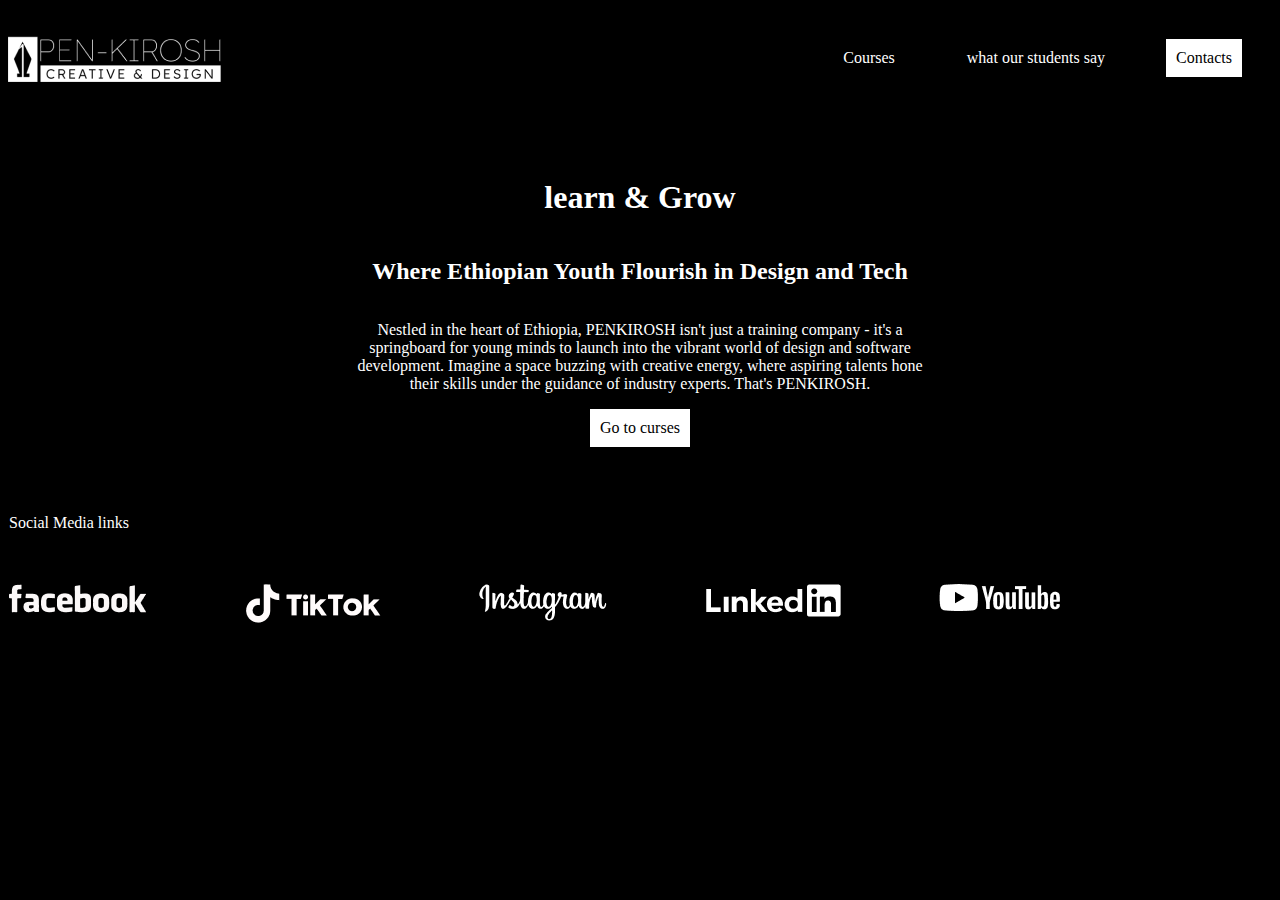
<file: class two/index.html>
<!DOCTYPE html>
<html lang="en">

<head>
    <meta charset="UTF-8">
    <meta name="viewport" content="width=device-width, initial-scale=1.0">
    <title>pen kirosh</title>
    <link rel="stylesheet" href="style.css">
    <link rel="preconnect" href="https://fonts.googleapis.com">
    <link rel="preconnect" href="https://fonts.gstatic.com" crossorigin>
    <link
        href="https://fonts.googleapis.com/css2?family=Poppins:ital,wght@0,100;0,200;0,300;0,400;0,500;0,600;0,700;0,800;0,900;1,100;1,200;1,300;1,400;1,500;1,600;1,700;1,800;1,900&display=swap"
        rel="stylesheet">
</head>

<body>
    <nav class="first-nav"> <img src="asset/logo.png" alt="logo">
        <div class="nav-buttons">
            <a href="courses.html">
                <div class="button">Courses</div>
            </a>
            <div class="button">what our students say</div>
            <div class="contact">Contacts</div>
        </div>
    </nav>
    <div class="hero-text">
        <h1>
            learn
            <span class="span">&</span>
            Grow
        </h1>
        <h2>
            Where Ethiopian Youth Flourish in Design and Tech
        </h2>

        <p class="sub"> Nestled in the heart of Ethiopia, PENKIROSH isn't just a training company - it's a springboard
            for young
            minds
            to launch into the vibrant world of design and software development. Imagine a space buzzing with
            creative energy, where aspiring talents hone their skills under the guidance of industry experts. That's
            PENKIROSH.
        </p>
        <div class="GO-TO">Go to curses</div>
    </div>

    <footer>
        <p>Social Media links</p>
        <div class="links"> 
            <a href="https://www.facebook.com/" target="-blank">
                <p> <img src="asset/facebook.png"></p>
            </a>
            <a href="https://www.tiktok.com/en/" target="-blank">
                <p><img src="asset/tiktok.png"></p>
            </a>
            <a href="https://www.instagram.com/" target="-blank">
                <p> <img src="asset/instagramm.png"></p>
            </a>
            <a href="https://www.linkedin.com/" target="-blank">
                <p><img src="asset/linkeddn.png"></p>
            </a>
            <a href="https://www.youtube.com/" target="-blank">
                <p><img src="asset/youtube.png"></p>
            </a>
        </div>

    </footer>
</body>

</html>
</file>
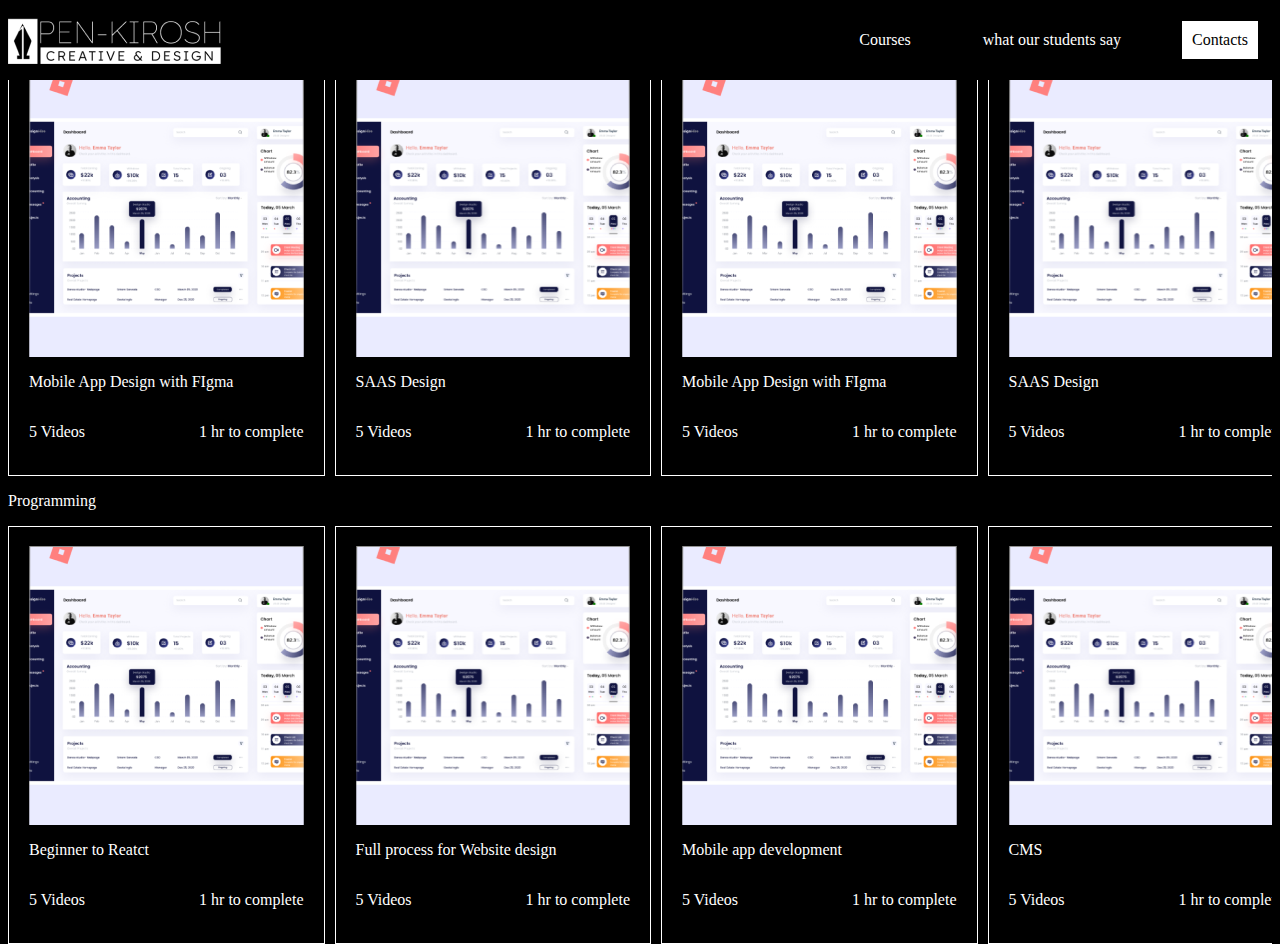
<file: class two/courses.html>
<!DOCTYPE html>
<html>

<head>
    <meta charset="UTF-8">
    <meta name="viewport" content="width=device-width, initial-scale=1.0">
    <title>penkirosh</title>
    <link rel="stylesheet" href="asset/courses.css">
    <link rel="stylesheet" href="style.css">
</head>

<body>
    <nav class="first-nav"> <img src="asset/logo.png" alt="logo">
        <div class="nav-buttons">
            <a href="courses.html">
                <div class="button">Courses</div>
            </a>
            <div class="button">what our students say</div>
            <div class="contact">Contacts</div>
        </div>
    </nav>
    <p>Programming </p>
    <div class="master-card">
        <div class="cards">
            <div class="card">
                <img src="asset/card.png" class="img-card">
                <div class="texts">
                    <p class="text">
                        Mobile App Design with FIgma </p>
                    <div class="text-1">
                        <p>5 Videos
                        </p>
                        <p>1 hr to complete </p>
                    </div>


                </div>

            </div>

            <div class="card">
                <img src="asset/card.png" class="img-card">
                <div class="texts">
                    <p class="text">
                        SAAS Design </p>
                    <div class="text-1">
                        <p>5 Videos
                        </p>
                        <p>1 hr to complete </p>
                    </div>


                </div>

            </div>
            <div class="card">
                <img src="asset/card.png" class="img-card">
                <div class="texts">
                    <p class="text">
                        Mobile App Design with FIgma </p>
                    <div class="text-1">
                        <p>5 Videos
                        </p>
                        <p>1 hr to complete </p>
                    </div>


                </div>

            </div>
            <div class="card">
                <img src="asset/card.png" class="img-card">
                <div class="texts">
                    <p class="text">
                        SAAS Design </p>
                    <div class="text-1">
                        <p>5 Videos
                        </p>
                        <p>1 hr to complete </p>
                    </div>


                </div>

            </div>
        </div>
        <p>Programming </p>
        <div class="cards">
            <div class="card">
                <img src="asset/card.png" class="img-card">
                <div class="texts">
                    <p class="text">
                        Beginner to Reatct </p>
                    <div class="text-1">
                        <p>5 Videos
                        </p>
                        <p>1 hr to complete </p>
                    </div>


                </div>

            </div>

            <div class="card">
                <img src="asset/card.png" class="img-card">
                <div class="texts">
                    <p class="text">
                        Full process for Website design </p>
                    <div class="text-1">
                        <p>5 Videos
                        </p>
                        <p>1 hr to complete </p>
                    </div>


                </div>

            </div>
            <div class="card">
                <img src="asset/card.png" class="img-card">
                <div class="texts">
                    <p class="text">
                        Mobile app development </p>
                    <div class="text-1">
                        <p>5 Videos
                        </p>
                        <p>1 hr to complete </p>
                    </div>


                </div>

            </div>
            <div class="card">
                <img src="asset/card.png" class="img-card">
                <div class="texts">
                    <p class="text">
                        CMS </p>
                    <div class="text-1">
                        <p>5 Videos
                        </p>
                        <p>1 hr to complete </p>
                    </div>


                </div>

            </div>
        </div>
    </div>
</body>


</html>
</file>
<file: class two/style.css>
body {
    background-color: rgb(0, 0, 0);
    color: white;
        display: flex;
        flex-direction: column;
        justify-content: space-between;
        align-items: stretch;
        padding: 0px;
    height: 0px;
    
}


.first-nav {
    background-color: black;
}

footer {
    display: flex;
    flex-direction: column;
    justify-content: space-between;
    align-items: start;
    border: 1px solid transparent;
    gap: 20px;
}

.footer:hover {
    border: 1px solid red;
    overflow: hidden;
    width: 100vw !important;
}

nav {
    display: flex;
    flex-direction: row;
    justify-content: space-between;
    align-items: center;
}

.nav-buttons {
    display: flex;
    flex-direction: row;
    justify-content: space-between;
    align-items: center;
    gap: 50px;
    border-color: wheat;
    padding: 30px;
}

/* .button{} */
.contact {
    background-color: rgb(255, 255, 255);
    color: black;
    padding: 10px;
}

.GO-TO {
    background-color: white;
    color: black;
    padding: 10px;
}

.hero-text {
    display: flex;
    flex-direction: column;
    justify-content: space-between;
    align-self: center;
    align-items: center;
    padding: 50px;
}

.button:hover {
    border-color: white;
    border-width: 1px;
    border-style: solid;
    transition: 0.2s;
}

.button {
    border-color: transparent;
    padding: 10px;
    border-radius: 10px;
    border-width: 1px;
    border-style: solid;
}


.sub {
    width: 50%;
    text-align: center;
    padding: 0px;
}

.h3 {
    display: flex;
    justify-content: start;
    align-items: start;
    margin-left: 0px;
    padding-left: 0px;

}

.links {
    display: flex;
    flex-direction: row;
    justify-content: space-between;
    gap: 20px;
    width: 1051.29px;
    height: 38.14px;
}

.hero p {
    font-size: 20px;
    text-align: center;
}

.hero h1 {
    font-family: "Poppins", sans-serif;
    font-size: 95.52px;
    padding: 0px;
}

.hero h1 span {
    font-weight: 400;
}

a {
    text-decoration: none;
    color: inherit;
}

/* html {
    display: flex;
    flex-direction: column;
    justify-content: space-between;
    align-items: stretch;
    height: 1117px;
    width: 1728px;
    top: -624px;
    left: 988px;
    gap: 10px;
} */

.--debug{
    border: 1px solid red;
}
</file>
<file: class two/asset/courses.css>
nav {
    display: flex;
    flex-direction: column;
    justify-content: space-between;
    align-items: end;
    height: 80px;
    position: fixed;
    top: 0;width: 100vw;
}

.nav-buttons {
    display: flex;
    flex-direction: row;
    justify-content: space-between;
    align-items: center;
    gap: 50px;
    border-color: wheat;
}


div.card {
    display: flex;
    flex-direction: column;
    justify-content: center;
    border: 1px solid white;
    align-self: center;
    padding: 10px 20px 10px 20px;
    width: 314px;
    height: 396px;
}

.text {
    display: flex;
    flex-direction: column;
    justify-content: space-between;
    align-items: start;
}

.text-1 {
    display: flex;
    flex-direction: row;
    justify-content: space-between;
    align-items: center;
}

.img-card {  width: 274.5px; 
    height: 279px;
    border: 1px;
}

.cards {
    display: flex;
    flex-direction: row;
    gap: 10px;
}

.cards {
    width: calc(100vw-200px);
    overflow: auto;
}

body {
    background-color: rgb(0, 0, 0);
    color: white;
    display: flex;
    flex-direction: column;

    align-items: start;
    padding: 10px;
    /* height: 100vw; */

}
</file>
